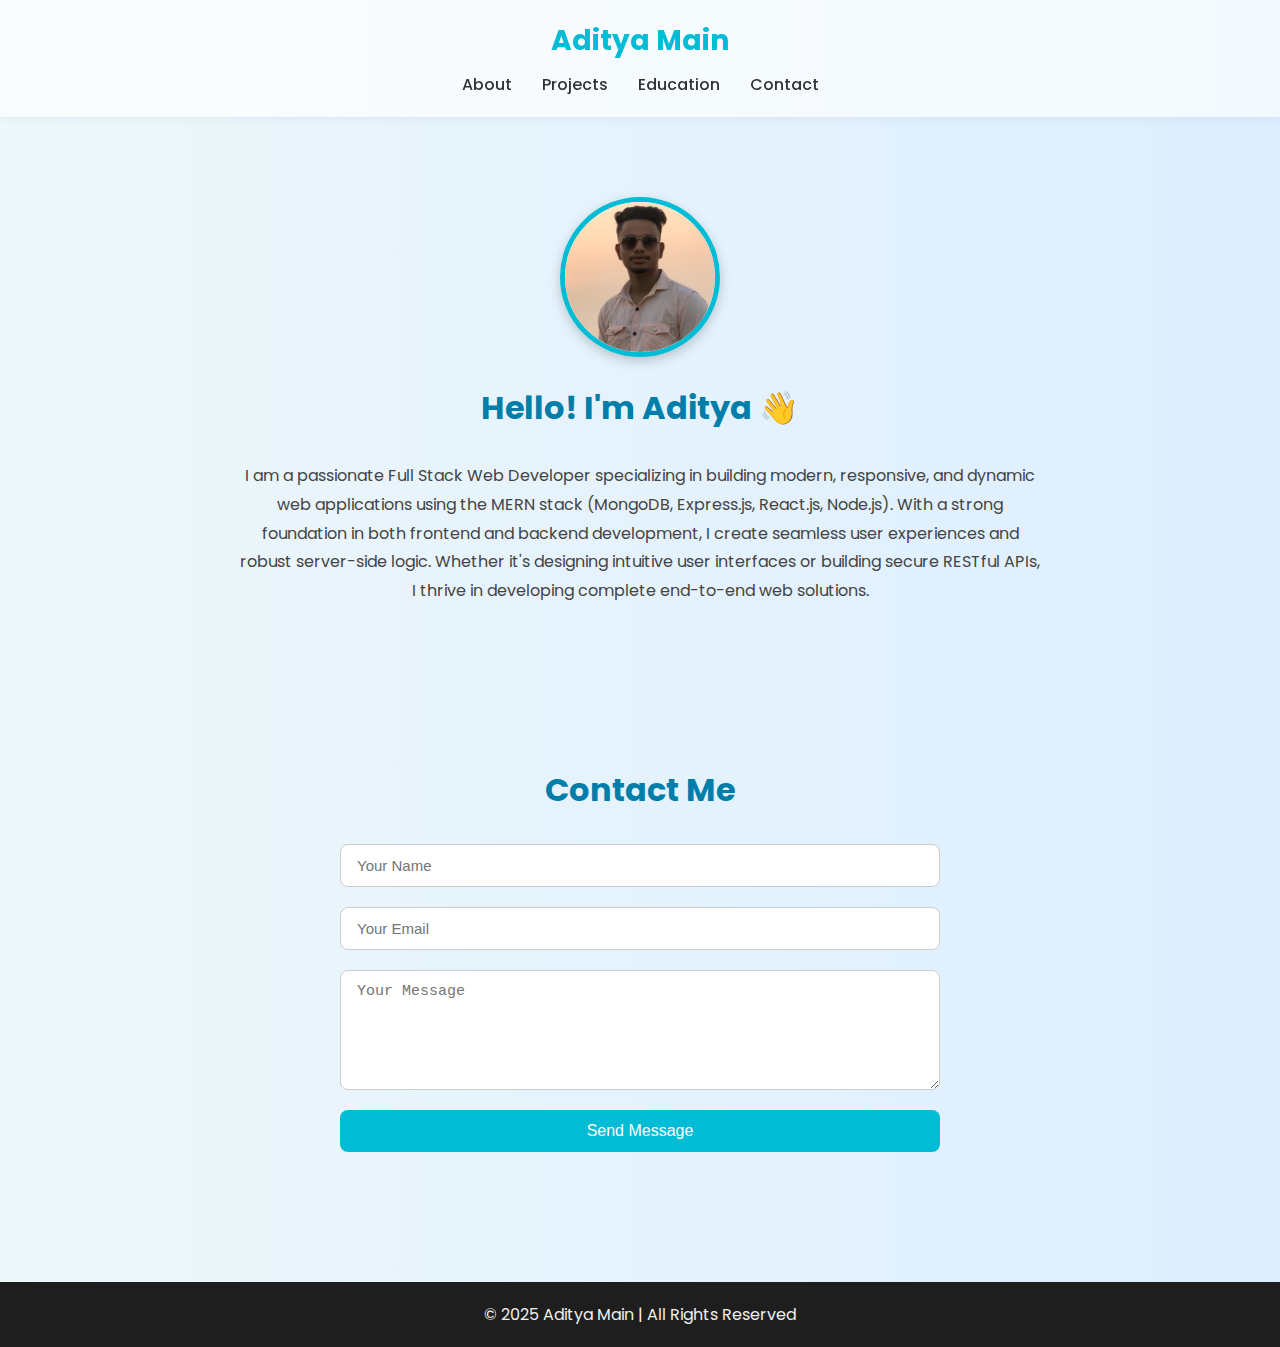
<file: index.html>
<!DOCTYPE html>
<html lang="en">

<head>
    <meta charset="UTF-8" />
    <meta name="viewport" content="width=device-width, initial-scale=1.0" />
    <title>Aditya's Portfolio</title>
    <link rel="preconnect" href="https://fonts.googleapis.com" />
    <link href="https://fonts.googleapis.com/css2?family=Poppins:wght@400;600&display=swap" rel="stylesheet" />
    <style>
        * {
            box-sizing: border-box;
            margin: 0;
            padding: 0;
        }
        
        body {
            font-family: 'Poppins', sans-serif;
            background: linear-gradient(to right, #eef7fa, #dceeff);
            color: #333;
        }
        
        header {
            background: #ffffffaa;
            backdrop-filter: blur(10px);
            padding: 20px 0;
            box-shadow: 0 2px 10px rgba(0, 0, 0, 0.05);
            position: sticky;
            top: 0;
            z-index: 1000;
        }
        
        .container {
            max-width: 1100px;
            margin: 0 auto;
            padding: 0 20px;
        }
        
        h1 {
            font-size: 28px;
            color: #00bcd4;
            text-align: center;
        }
        
        nav ul {
            list-style: none;
            display: flex;
            justify-content: center;
            margin-top: 10px;
            gap: 30px;
            flex-wrap: wrap;
        }
        
        nav a {
            text-decoration: none;
            color: #333;
            font-weight: 500;
            transition: color 0.3s ease;
            position: relative;
        }
        
        nav a::after {
            content: "";
            height: 2px;
            width: 0;
            background: #00bcd4;
            position: absolute;
            left: 0;
            bottom: -4px;
            transition: 0.3s;
        }
        
        nav a:hover::after {
            width: 100%;
        }
        
        .section {
            padding: 80px 20px;
            text-align: center;
        }
        
        .section h2 {
            font-size: 32px;
            margin-bottom: 30px;
            color: #007eaa;
        }
        
        .profile-img {
            width: 160px;
            height: 160px;
            object-fit: cover;
            border-radius: 50%;
            border: 5px solid #00bcd4;
            box-shadow: 0 4px 12px rgba(0, 0, 0, 0.2);
            margin-bottom: 20px;
        }
        
        .section p {
            font-size: 16px;
            line-height: 1.8;
            max-width: 800px;
            margin: 0 auto;
            color: #444;
        }
        
        #contact-form {
            max-width: 600px;
            margin: 0 auto;
            display: flex;
            flex-direction: column;
            gap: 20px;
        }
        
        #contact-form input,
        #contact-form textarea {
            padding: 12px 16px;
            border: 1px solid #ccc;
            border-radius: 8px;
            font-size: 15px;
            width: 100%;
        }
        
        #contact-form textarea {
            resize: vertical;
            min-height: 120px;
        }
        
        #contact-form button {
            padding: 12px 20px;
            background: #00bcd4;
            color: white;
            font-size: 16px;
            border: none;
            border-radius: 8px;
            cursor: pointer;
            transition: background 0.3s ease;
        }
        
        #contact-form button:hover {
            background: #0097a7;
        }
        
        footer {
            background: #1e1e1e;
            color: #f0f0f0;
            text-align: center;
            padding: 20px 0;
            margin-top: 50px;
        }
        
        @media (max-width: 768px) {
            h1 {
                font-size: 24px;
            }
            .section h2 {
                font-size: 26px;
            }
            nav ul {
                gap: 15px;
            }
            .profile-img {
                width: 120px;
                height: 120px;
            }
        }
    </style>
</head>

<body>

    <!-- Header -->
    <header>
        <div class="container">
            <h1>Aditya Main</h1>
            <nav>
                <ul>
                    <li><a href="#about">About</a></li>
                    <li><a href="./projects.html">Projects</a></li>
                    <li><a href="./education.html">Education</a></li>
                    <li><a href="#contact">Contact</a></li>

                </ul>
            </nav>
        </div>
    </header>

    <!-- About Section -->
    <section id="about" class="section">
        <div class="container">
            <img src="WhatsApp Image 2025-01-24 at 12.33.39 AM.jpeg" alt="Profile Photo" class="profile-img" />
            <h2>Hello! I'm Aditya 👋</h2>
            <p>
                I am a passionate Full Stack Web Developer specializing in building modern, responsive, and dynamic web applications using the MERN stack (MongoDB, Express.js, React.js, Node.js). With a strong foundation in both frontend and backend development, I create
                seamless user experiences and robust server-side logic. Whether it's designing intuitive user interfaces or building secure RESTful APIs, I thrive in developing complete end-to-end web solutions.
            </p>
        </div>
    </section>

    <!-- Contact Section -->
    <section id="contact" class="section">
        <div class="container">
            <h2>Contact Me</h2>
            <form id="contact-form">
                <input type="text" placeholder="Your Name" required />
                <input type="email" placeholder="Your Email" required />
                <textarea placeholder="Your Message" required></textarea>
                <button type="submit">Send Message</button>
            </form>
        </div>
    </section>

    <!-- Footer -->
    <footer>
        <p>&copy; 2025 Aditya Main | All Rights Reserved</p>
    </footer>

</body>

</html>
</file>
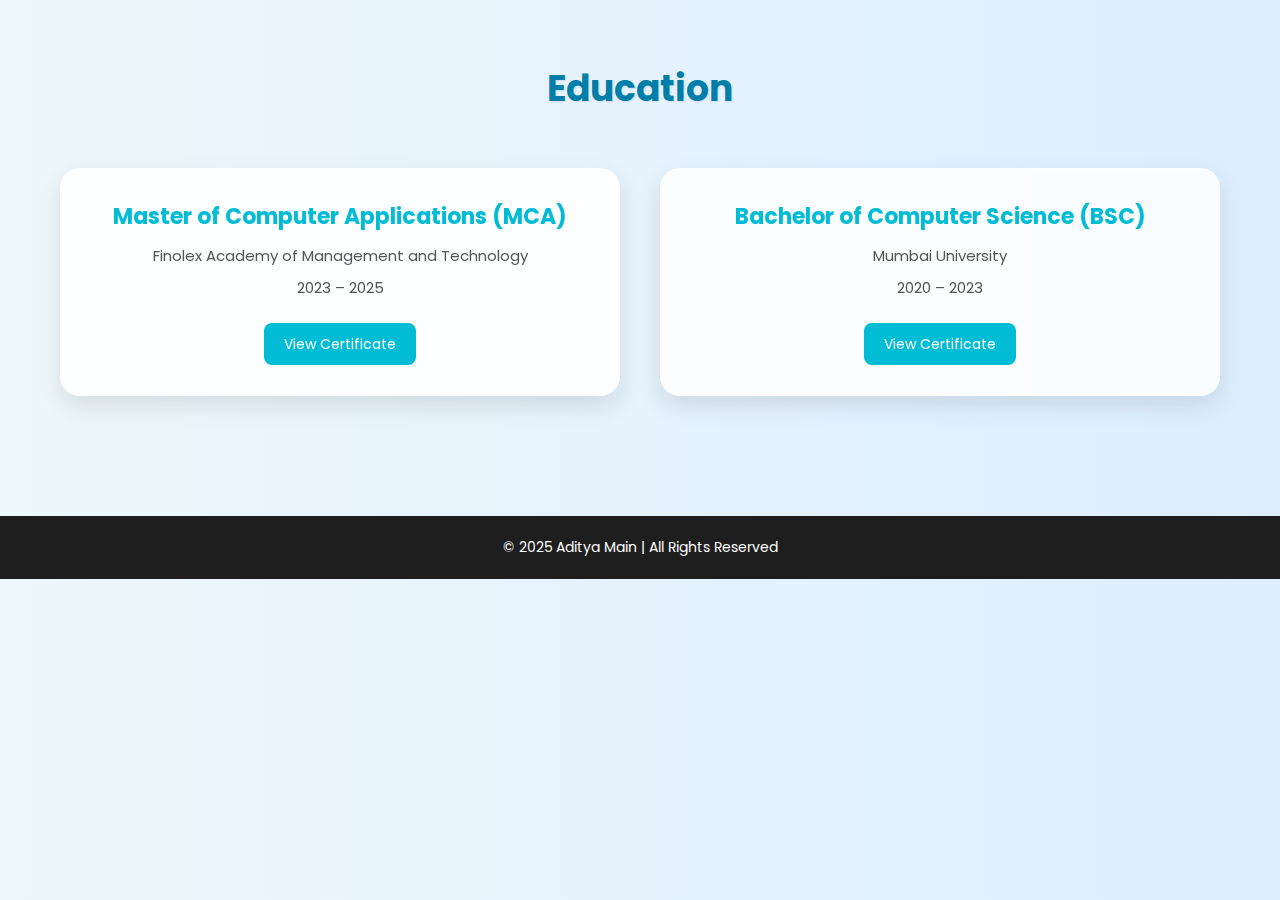
<file: education.html>
<!DOCTYPE html>
<html lang="en">

<head>
    <meta charset="UTF-8" />
    <meta name="viewport" content="width=device-width, initial-scale=1.0" />
    <title>Education Section</title>
    <link href="https://fonts.googleapis.com/css2?family=Poppins:wght@400;600&display=swap" rel="stylesheet">
    <style>
        * {
            margin: 0;
            padding: 0;
            box-sizing: border-box;
        }
        
        body {
            font-family: 'Poppins', sans-serif;
            background: linear-gradient(to right, #eef7fa, #dceeff);
            color: #333;
            line-height: 1.6;
        }
        
        .section {
            padding: 60px 20px;
            text-align: center;
            max-width: 1200px;
            margin: auto;
        }
        
        .section h2 {
            font-size: 36px;
            margin-bottom: 50px;
            color: #007eaa;
            text-shadow: 1px 1px 2px rgba(0, 0, 0, 0.1);
        }
        
        .education-list {
            display: grid;
            grid-template-columns: repeat(auto-fit, minmax(320px, 1fr));
            gap: 40px;
            justify-content: center;
        }
        
        .education-card {
            background: rgba(255, 255, 255, 0.85);
            border-radius: 20px;
            box-shadow: 0 10px 25px rgba(0, 0, 0, 0.1);
            padding: 30px;
            transition: all 0.4s ease;
            backdrop-filter: blur(10px);
            border: 1px solid rgba(255, 255, 255, 0.3);
        }
        
        .education-card:hover {
            transform: translateY(-10px) scale(1.02);
            box-shadow: 0 15px 40px rgba(0, 0, 0, 0.15);
        }
        
        .education-card h3 {
            color: #00bcd4;
            font-size: 22px;
            margin-bottom: 10px;
        }
        
        .education-card p {
            font-size: 15px;
            color: #555;
            margin: 8px 0;
        }
        
        .btn {
            margin-top: 15px;
            display: inline-block;
            padding: 10px 20px;
            background-color: #00bcd4;
            color: #fff;
            text-decoration: none;
            border-radius: 8px;
            font-size: 14px;
            transition: background-color 0.3s ease, transform 0.2s ease;
        }
        
        .btn:hover {
            background-color: #0097a7;
            transform: scale(1.05);
        }
        
        footer {
            background: #1e1e1e;
            color: white;
            text-align: center;
            padding: 20px 0;
            font-size: 14px;
            margin-top: 60px;
        }
        
        @media (max-width: 768px) {
            .section h2 {
                font-size: 28px;
            }
        }
    </style>
</head>

<body>

    <!-- Education Section -->
    <section id="education" class="section">
        <h2>Education</h2>
        <div class="education-list">

            <!-- MCA Card -->
            <div class="education-card">
                <h3>Master of Computer Applications (MCA)</h3>
                <p>Finolex Academy of Management and Technology</p>
                <p>2023 – 2025</p>
                <a class="btn" href="1st_&_2nd_sem.pdf" target="_blank">View Certificate</a>
            </div>

            <!-- BSc Card -->
            <div class="education-card">
                <h3>Bachelor of Computer Science (BSC)</h3>
                <p>Mumbai University</p>
                <p>2020 – 2023</p>
                <a class="btn" href="download (1) (2).pdf" target="_blank">View Certificate</a>
            </div>

        </div>
    </section>

    <!-- Footer -->
    <footer>
        <p>&copy; 2025 Aditya Main | All Rights Reserved</p>
    </footer>

</body>

</html>
</file>
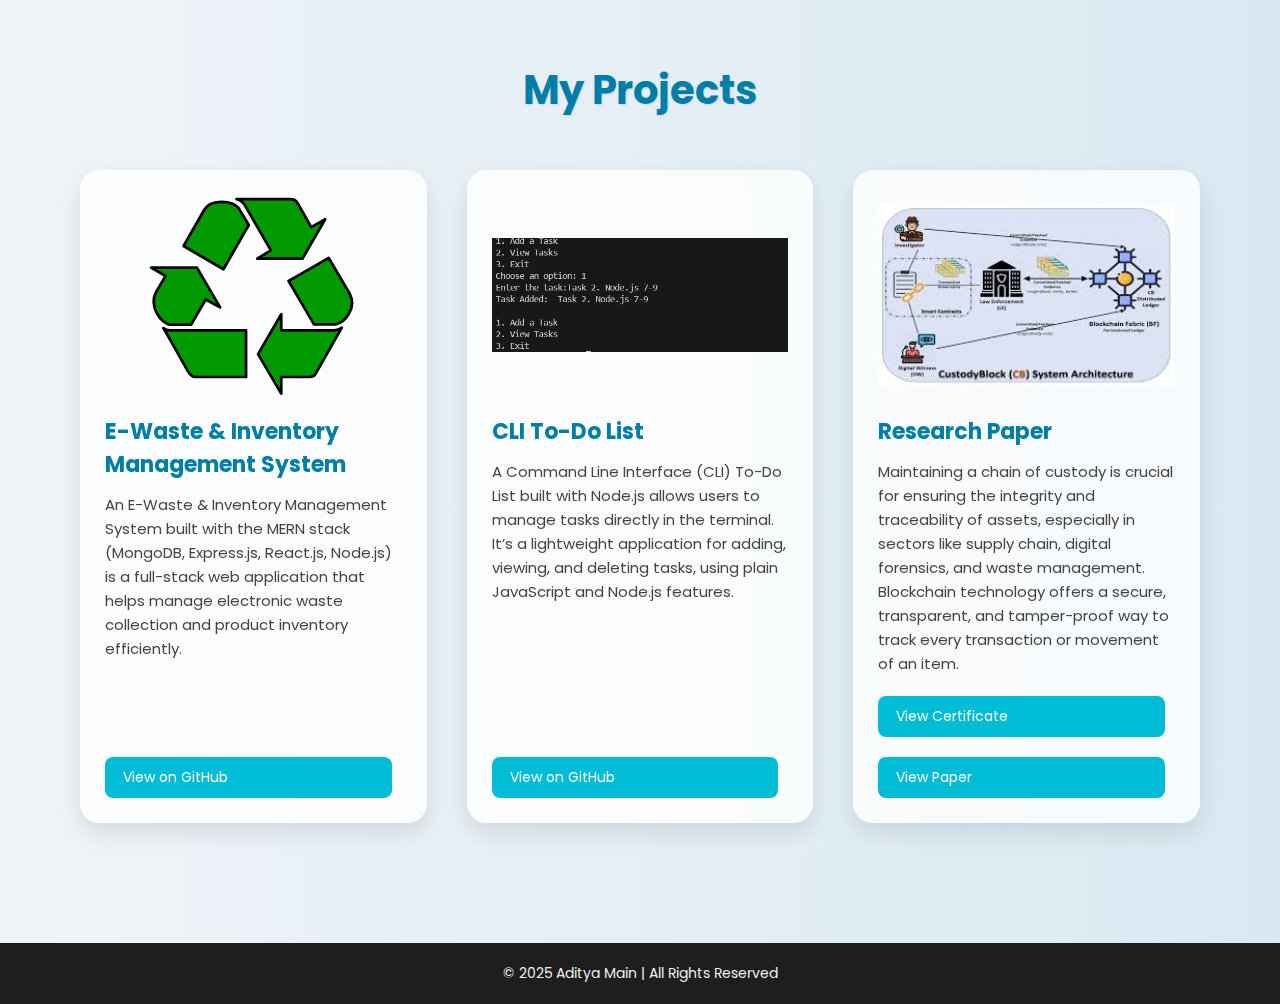
<file: projects.html>
<!DOCTYPE html>
<html lang="en">

<head>
    <meta charset="UTF-8" />
    <meta name="viewport" content="width=device-width, initial-scale=1.0" />
    <title>My Projects</title>
    <link rel="preconnect" href="https://fonts.googleapis.com" />
    <link href="https://fonts.googleapis.com/css2?family=Poppins:wght@400;600&display=swap" rel="stylesheet" />
    <style>
        * {
            box-sizing: border-box;
            margin: 0;
            padding: 0;
        }
        
        body {
            font-family: 'Poppins', sans-serif;
            background: linear-gradient(to right, #f0f4f8, #d9e9f2);
            color: #333;
            padding: 0;
            margin: 0;
        }
        
        .section {
            max-width: 1200px;
            margin: auto;
            padding: 60px 20px;
        }
        
        h2 {
            text-align: center;
            font-size: 40px;
            margin-bottom: 50px;
            color: #007eaa;
            text-shadow: 1px 1px 2px rgba(0, 0, 0, 0.1);
        }
        
        .projects-grid {
            display: grid;
            grid-template-columns: repeat(auto-fit, minmax(320px, 1fr));
            gap: 40px;
            padding: 0 20px;
        }
        
        .card {
            background: rgba(255, 255, 255, 0.8);
            backdrop-filter: blur(10px);
            border-radius: 20px;
            box-shadow: 0 10px 25px rgba(0, 0, 0, 0.1);
            padding: 25px;
            display: flex;
            flex-direction: column;
            transition: transform 0.4s ease, box-shadow 0.4s ease;
            overflow: hidden;
        }
        
        .card:hover {
            transform: translateY(-12px) scale(1.02);
            box-shadow: 0 15px 35px rgba(0, 0, 0, 0.15);
        }
        
        .card img {
            width: 100%;
            height: 200px;
            object-fit: contain;
            border-radius: 12px;
            margin-bottom: 20px;
        }
        
        .card h3 {
            font-size: 22px;
            color: #007eaa;
            margin-bottom: 12px;
        }
        
        .card p {
            font-size: 15px;
            color: #444;
            line-height: 1.6;
            flex-grow: 1;
        }
        
        .card a {
            display: inline-block;
            margin-top: 20px;
            padding: 10px 18px;
            background: #00bcd4;
            color: #fff;
            text-decoration: none;
            font-size: 14px;
            border-radius: 8px;
            transition: background 0.3s ease;
            margin-right: 10px;
        }
        
        .card a:hover {
            background: #0097a7;
        }
        
        footer {
            background: #1e1e1e;
            color: #f0f0f0;
            text-align: center;
            padding: 20px 0;
            margin-top: 60px;
            font-size: 14px;
        }
        
        @media (max-width: 768px) {
            h2 {
                font-size: 30px;
            }
            .card img {
                height: 160px;
            }
        }
    </style>
</head>

<body>

    <!-- Project Section -->
    <section id="projects" class="section">
        <h2>My Projects</h2>
        <div class="projects-grid">

            <!-- Project 1 -->
            <div class="card">
                <img src="Recycle001.svg" alt="E-Waste Project" />
                <h3>E-Waste & Inventory Management System</h3>
                <p>An E-Waste & Inventory Management System built with the MERN stack (MongoDB, Express.js, React.js, Node.js) is a full-stack web application that helps manage electronic waste collection and product inventory efficiently.</p>
                <a href="https://github.com/adityamain33/E-Waste-Inventory-Management-System" target="_blank">View on GitHub</a>
            </div>

            <!-- Project 2 -->
            <div class="card">
                <img src="todo.PNG" alt="To-Do CLI App" />
                <h3>CLI To-Do List</h3>
                <p>A Command Line Interface (CLI) To-Do List built with Node.js allows users to manage tasks directly in the terminal. It’s a lightweight application for adding, viewing, and deleting tasks, using plain JavaScript and Node.js features.</p>
                <a href="https://github.com/adityamain33/CLI-TODO-List" target="_blank">View on GitHub</a>
            </div>

            <!-- Project 3 -->
            <div class="card">
                <img src="download.jpeg" alt="Research Paper" />
                <h3>Research Paper</h3>
                <p>Maintaining a chain of custody is crucial for ensuring the integrity and traceability of assets, especially in sectors like supply chain, digital forensics, and waste management. Blockchain technology offers a secure, transparent, and
                    tamper-proof way to track every transaction or movement of an item.</p>
                <a href="Research_paper _certificate.pdf" target="_blank">View Certificate</a>
                <a href="IRJMETS70600166831.pdf" target="_blank">View Paper</a>
            </div>

        </div>
    </section>

    <!-- Footer -->
    <footer>
        <p>&copy; 2025 Aditya Main | All Rights Reserved</p>
    </footer>

</body>

</html>
</file>
